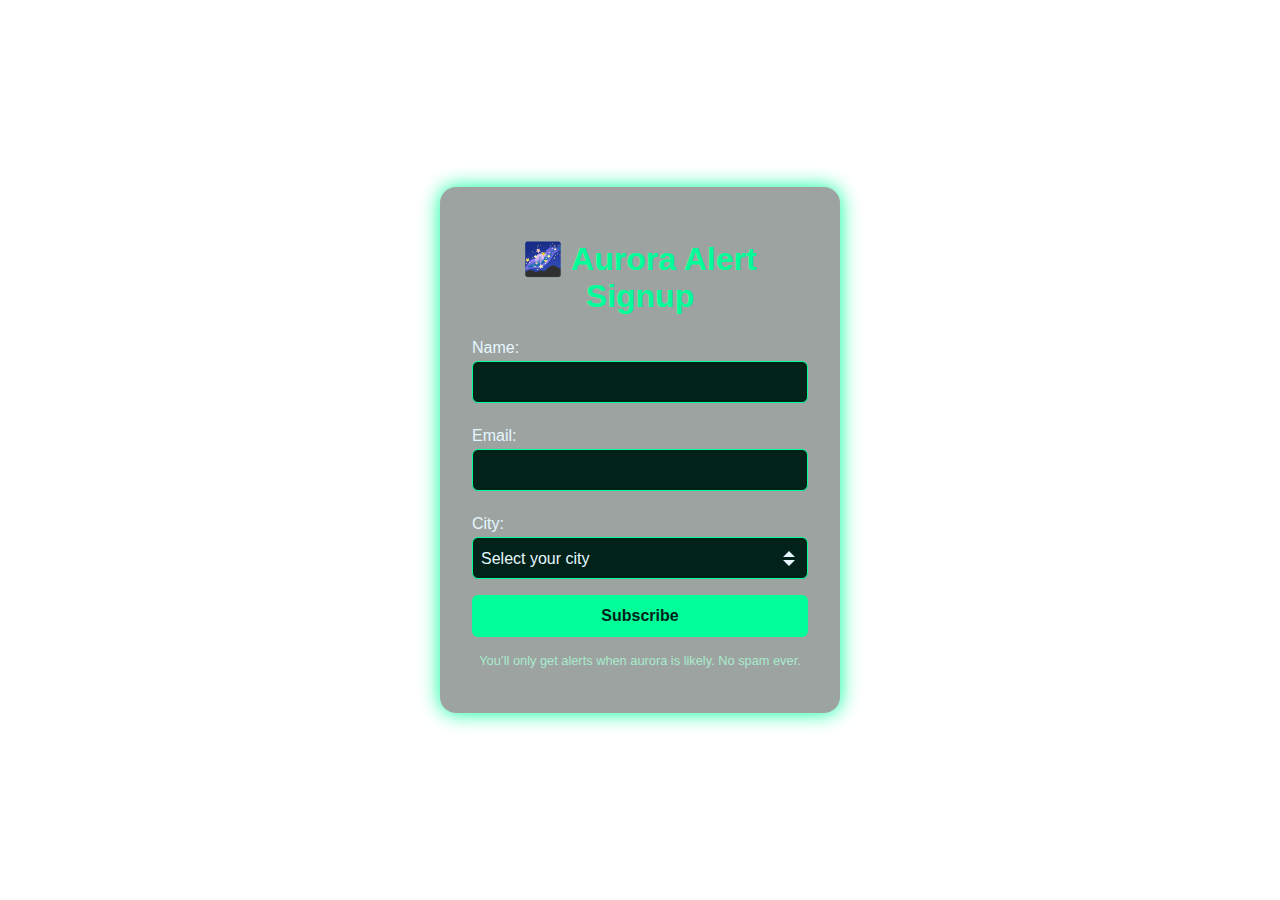
<file: index.html>
<!DOCTYPE html>
<html lang="en">
<head>
  <meta charset="UTF-8">
  <meta name="viewport" content="width=device-width, initial-scale=1">
  <title>🌌 Aurora Alert Signup</title>
  <link rel="stylesheet" href="web/style.css">
</head>
<body>
  <div class="container">
    <h1>🌌 Aurora Alert Signup</h1>
    <form action="https://script.google.com/macros/s/AKfycbw0z6IM2tqpUvbnkjjLdA5tZ5z7RxTHXzJ_NBjoG9lx5jLETvbdQSCEf_4EWrPY2Plg/exec" method="POST">
      <label for="name">Name:</label>
      <input type="text" name="name" required>

      <label for="email">Email:</label>
      <input type="email" name="email" required>

      <label for="city">City:</label>
      <select name="city" required>
        <option value="">Select your city</option>
        <option value="Windsor">Windsor</option>
        <option value="Toronto">Toronto</option>
        <option value="Calgary">Calgary</option>
        <!-- Add more -->
      </select>

      <button type="submit">Subscribe</button>
    </form>
    <p class="footer">You’ll only get alerts when aurora is likely. No spam ever.</p>
  </div>
</body>
</html>
</file>
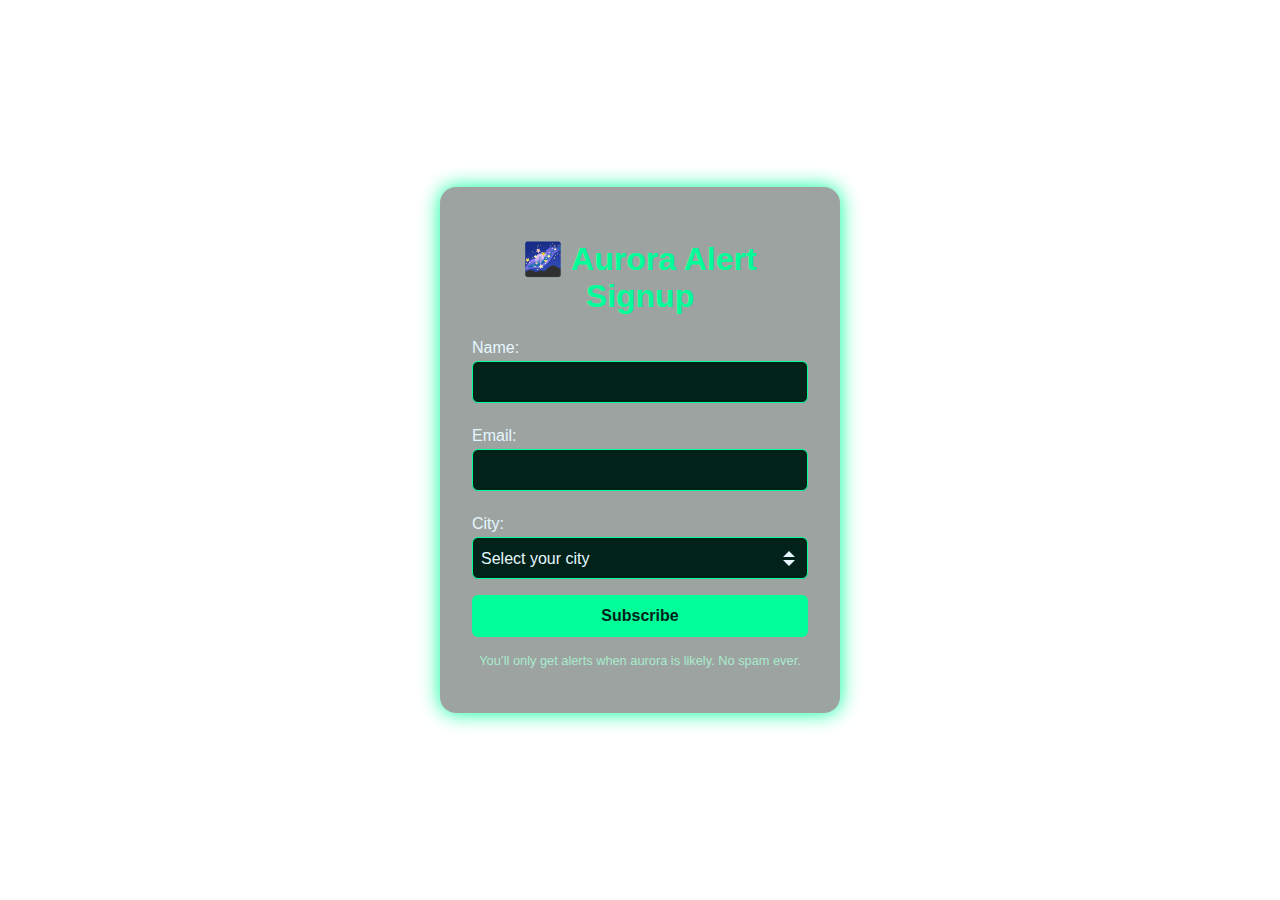
<file: web/index.html>
<!DOCTYPE html>
<html lang="en">
<head>
  <meta charset="UTF-8">
  <meta name="viewport" content="width=device-width, initial-scale=1">
  <title>🌌 Aurora Alert Signup</title>
  <link rel="stylesheet" href="style.css">
</head>
<body>
  <div class="container">
    <h1>🌌 Aurora Alert Signup</h1>
    <form action="https://script.google.com/macros/s/AKfycbw0z6IM2tqpUvbnkjjLdA5tZ5z7RxTHXzJ_NBjoG9lx5jLETvbdQSCEf_4EWrPY2Plg/exec" method="POST">
      <label for="name">Name:</label>
      <input type="text" name="name" required>

      <label for="email">Email:</label>
      <input type="email" name="email" required>

      <label for="city">City:</label>
      <select name="city" required>
        <option value="">Select your city</option>
        <option value="Windsor">Windsor</option>
        <option value="Toronto">Toronto</option>
        <option value="Calgary">Calgary</option>
        <!-- Add more -->
      </select>

      <button type="submit">Subscribe</button>
    </form>
    <p class="footer">You’ll only get alerts when aurora is likely. No spam ever.</p>
  </div>
</body>
</html>
</file>
<file: web/style.css>
/* Background & Base Styles */
body {
  background: url('https://raw.githubusercontent.com/sushantsharma22/Automated_aurora_system/main/web/images/v2osk-Ovn1hyBge38-unsplash.jpg') no-repeat center center fixed;
  background-size: cover;
  color: #e6f7ff;
  font-family: 'Segoe UI', sans-serif;
  display: flex;
  justify-content: center;
  align-items: center;
  min-height: 100vh;
  margin: 0;
  padding: 1rem;
  box-sizing: border-box;
}

/* Form Container */
.container {
  background: rgba(10, 25, 20, 0.4); /* aurora green tinted overlay */
  padding: 2rem;
  border-radius: 16px;
  box-shadow: 0 0 20px #00ff99;
  width: 100%;
  max-width: 400px;
  box-sizing: border-box;
}

/* Heading */
h1 {
  text-align: center;
  color: #00ff99;
  margin-bottom: 1.5rem;
  font-size: 2rem;
  display: flex;
  align-items: center;
  gap: 0.5rem;
  justify-content: center;
}

/* Labels */
label {
  display: block;
  margin: 0.5rem 0 0.25rem;
  font-size: 1rem;
}

/* Inputs and Select */
input, select {
  width: 100%;
  padding: 0.5rem;
  height: 42px;
  border-radius: 6px;
  border: 1px solid #00ff99;
  margin-bottom: 1rem;
  font-size: 1rem;
  background: #002219;
  color: #e6f7ff;
  appearance: none;
  box-sizing: border-box;
}

input::placeholder {
  color: #a8eccc;
}

/* Custom Select Arrow */
select {
  background-image: url("data:image/svg+xml,%3Csvg xmlns='http://www.w3.org/2000/svg' viewBox='0 0 4 5'%3E%3Cpath fill='%23e6f7ff' d='M2 0L0 2h4L2 0zM2 5l2-2H0l2 2z'/%3E%3C/svg%3E");
  background-repeat: no-repeat;
  background-position: right 0.75rem center;
  background-size: 12px;
  padding-right: 2rem;
}

/* Button */
button {
  width: 100%;
  background: #00ff99;
  color: #002219;
  border: none;
  padding: 0.75rem;
  border-radius: 6px;
  font-weight: bold;
  font-size: 1rem;
  cursor: pointer;
  transition: background 0.3s ease, transform 0.2s ease;
}

button:hover {
  background: #00e68a;
  transform: translateY(-1px);
}

/* Footer */
.footer {
  font-size: 0.8rem;
  text-align: center;
  margin-top: 1rem;
  color: #a8eccc;
}

/* Mobile Responsive */
@media (max-width: 480px) {
  .container {
    padding: 1.25rem;
    border-radius: 12px;
    box-shadow: 0 0 12px #00ff99;
  }

  h1 {
    font-size: 1.6rem;
    margin-bottom: 1.2rem;
  }

  label {
    font-size: 0.95rem;
  }

  input, select, button {
    font-size: 0.9rem;
    padding: 0.6rem;
    height: 40px;
  }

  .footer {
    font-size: 0.7rem;
  }
}
</file>
